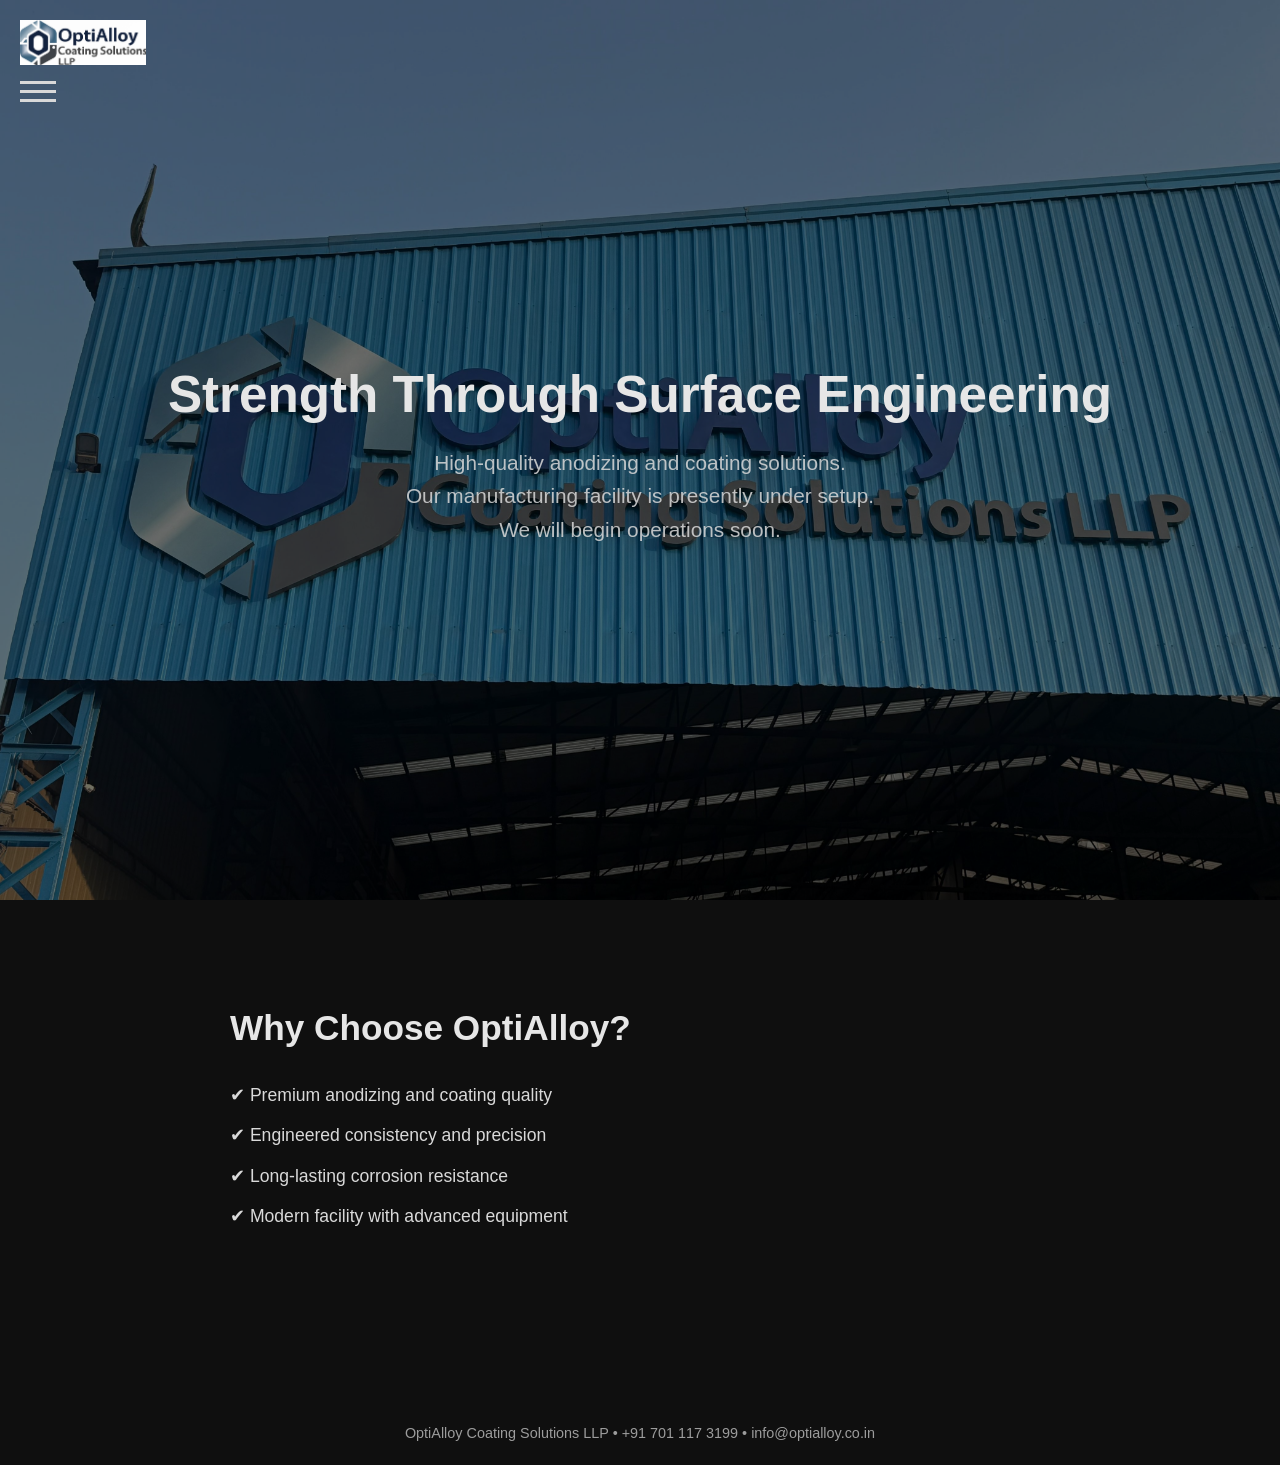
<file: index.html>
<!DOCTYPE html>
<html lang="en">
<head>
  <meta charset="UTF-8">

  <!-- SEO TITLE -->
  <title>OptiAlloy – Anodizing & Surface Engineering Solutions</title>

  <!-- META DESCRIPTION -->
  <meta name="description" 
        content="OptiAlloy provides high‑quality anodizing, conversion coating, and surface engineering solutions for aerospace, automotive, electronics, and industrial applications.">

  <!-- KEYWORDS -->
  <meta name="keywords" 
        content="anodizing, coating solutions, surface engineering, metal finishing, corrosion resistance, OptiAlloy, industrial coatings, anodized aluminum, anodizing aluminum">

  <!-- VIEWPORT -->
  <meta name="viewport" content="width=device-width, initial-scale=1.0">

  <!-- OPEN GRAPH -->
  <meta property="og:title" content="OptiAlloy – Surface Engineering Experts">
  <meta property="og:description" content="High‑quality anodizing and coating solutions for industrial applications.">
  <meta property="og:image" content="images/factory.jpg.jpeg">
  <meta property="og:type" content="website">

  <!-- FAVICON -->
  <link rel="icon" type="image/png" href="images/your-logo-file.png">

  <!-- CSS -->
  <link rel="stylesheet" href="style.css">
</head>

<body>

  <!-- TOP BAR -->
  <div class="top-bar">
    <img src="images/your-logo-file.png" alt="OptiAlloy Logo" class="logo">
    <div class="hamburger" id="hamburger">
      <div></div>
      <div></div>
      <div></div>
    </div>
  </div>

  <!-- SLIDE MENU -->
  <nav class="side-menu" id="sideMenu">
    <a href="index.html">Home</a>
    <a href="about.html">About</a>
    <a href="contact.html">Contact</a>
  </nav>

  <!-- HERO SECTION -->
  <section class="hero">
    <h1>Strength Through Surface Engineering</h1>
    <p>High‑quality anodizing and coating solutions.</p>

    <p class="facility-note">
      Our manufacturing facility is presently under setup.<br>
      We will begin operations soon.
    </p>
  </section>

  <!-- WHY US SECTION -->
  <section class="why-us">
    <h2>Why Choose OptiAlloy?</h2>
    <ul>
      <li>✔ Premium anodizing and coating quality</li>
      <li>✔ Engineered consistency and precision</li>
      <li>✔ Long‑lasting corrosion resistance</li>
      <li>✔ Modern facility with advanced equipment</li>
    </ul>
  </section>

  <!-- FOOTER -->
  <footer>
    OptiAlloy Coating Solutions LLP • +91 701 117 3199 • info@optialloy.co.in
  </footer>

  <!-- SCRIPT -->
  <script src="script.js"></script>
</body>
</html>
</file>
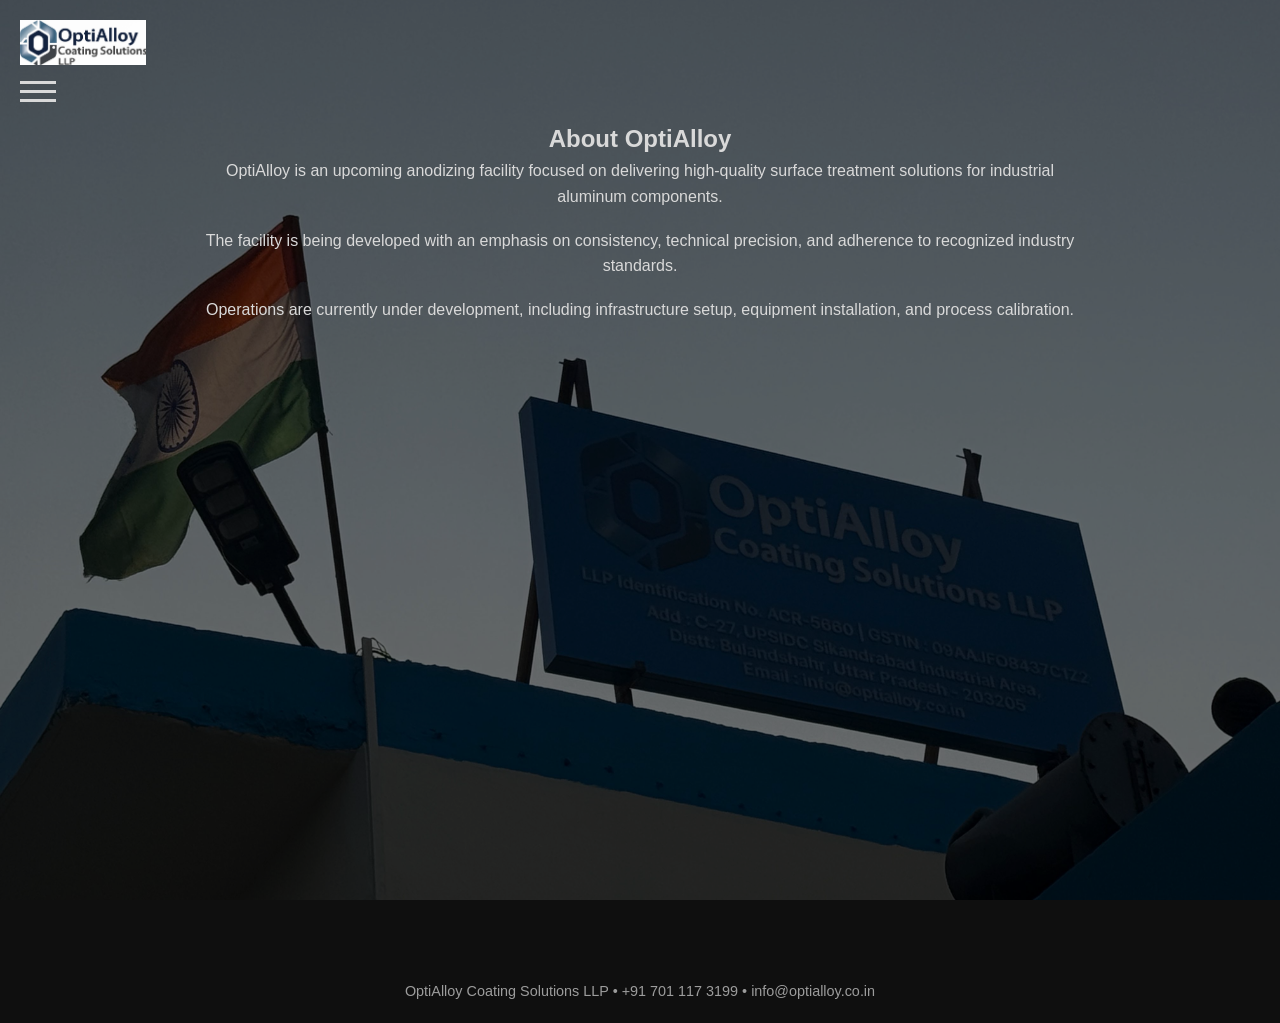
<file: about.html>
<!DOCTYPE html>
<html lang="en">
<head>
  <meta charset="UTF-8">
  <title>About – OptiAlloy</title>

  <!-- VIEWPORT (required for mobile responsiveness) -->
  <meta name="viewport" content="width=device-width, initial-scale=1.0">

  <!-- CSS -->
  <link rel="stylesheet" href="style.css">

  <style>
    /* ABOUT PAGE BACKGROUND */
    .about-bg {
      background: url("images/about-background.png") center bottom/cover no-repeat;
      min-height: 100vh;
      padding: 120px 20px;
      position: relative;
      background-attachment: fixed; /* parallax effect */
      animation: zoomIn 1.8s ease-out forwards; /* same as index */
      transform: scale(1.05);
      opacity: 0;
    }

    /* DARK OVERLAY FOR READABILITY */
    .about-bg::before {
      content: "";
      position: absolute;
      top: 0;
      left: 0;
      width: 100%;
      height: 100%;
      background: rgba(0,0,0,0.55);
      z-index: 1;
    }

    /* ENSURE TEXT IS ABOVE OVERLAY */
    .about-content {
      position: relative;
      z-index: 2;
      max-width: 900px;
      margin: auto;
      color: #d9d9d9;
      text-align: center; /* match hero style */
    }

    /* PARAGRAPH SPACING */
    .about-content p {
      margin-bottom: 18px;
      line-height: 1.6;
    }

    /* Reuse zoomIn keyframes from index */
    @keyframes zoomIn {
      to {
        transform: scale(1);
        opacity: 1;
      }
    }
  </style>
</head>

<body>

  <!-- TOP BAR WITH LOGO + HAMBURGER -->
  <div class="top-bar">
    <img src="images/your-logo-file.png" alt="OptiAlloy Logo" class="logo">
    <div class="hamburger" id="hamburger">
      <div></div>
      <div></div>
      <div></div>
    </div>
  </div>

  <!-- SLIDE MENU -->
  <nav class="side-menu" id="sideMenu">
    <a href="index.html">Home</a>
    <a href="about.html">About</a>
    <a href="contact.html">Contact</a>
  </nav>

  <!-- PAGE CONTENT WITH BACKGROUND -->
  <section class="about-bg">
    <div class="about-content">
      <h1>About OptiAlloy</h1>

      <p>
        OptiAlloy is an upcoming anodizing facility focused on delivering high‑quality surface treatment solutions for industrial aluminum components.
      </p>

      <p>
        The facility is being developed with an emphasis on consistency, technical precision, and adherence to recognized industry standards.
      </p>

      <p>
        Operations are currently under development, including infrastructure setup, equipment installation, and process calibration.
      </p>
    </div>
  </section>

  <!-- FOOTER -->
  <footer>
    OptiAlloy Coating Solutions LLP • +91 701 117 3199 • info@optialloy.co.in
  </footer>

  <!-- SCRIPT -->
  <script src="script.js"></script>

</body>
</html>
</file>
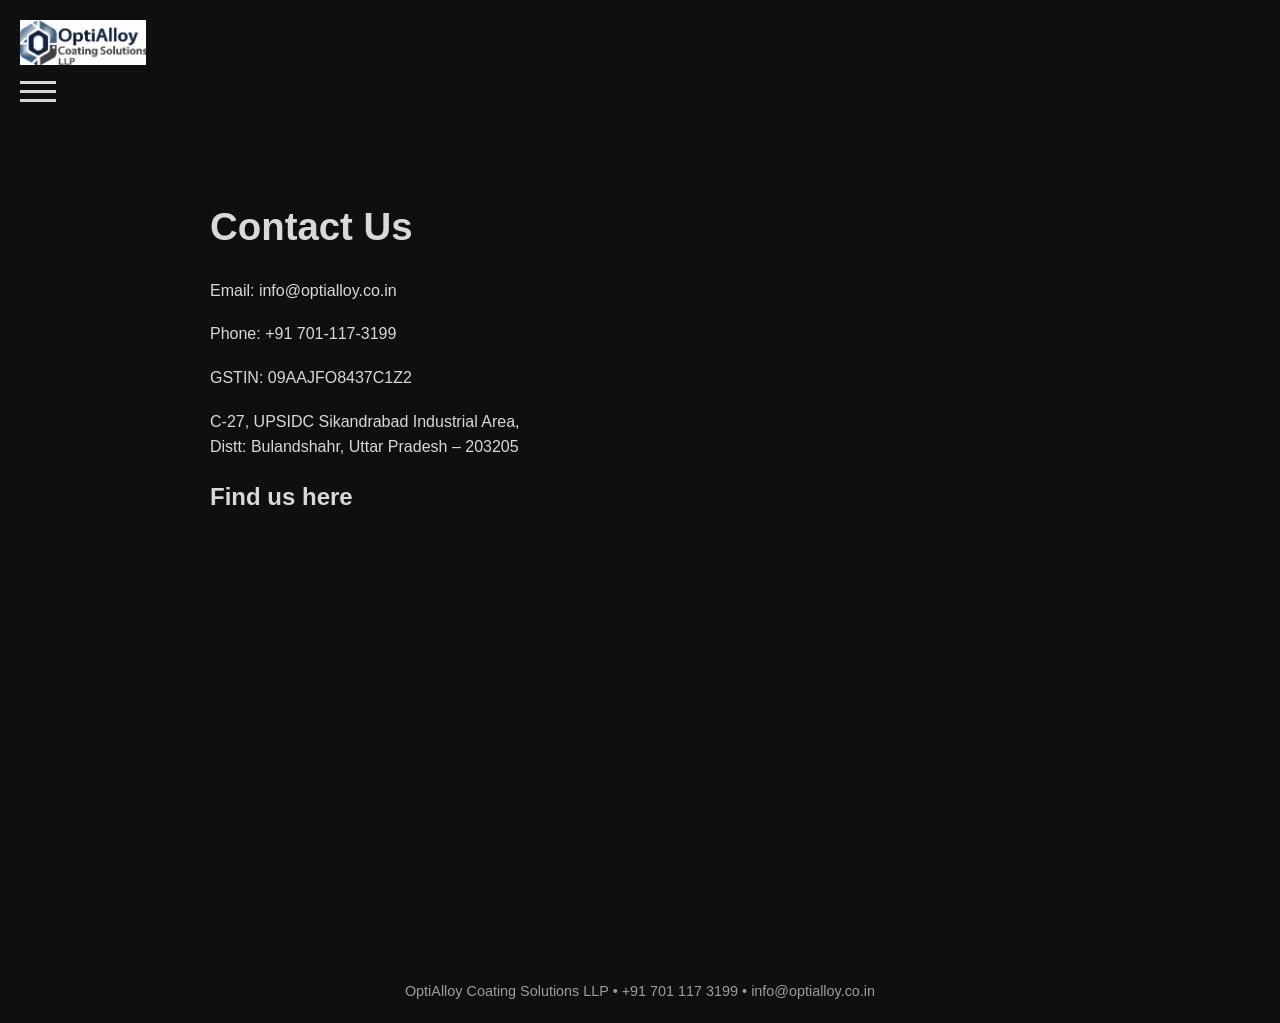
<file: contact.html>
<!DOCTYPE html>
<html lang="en">
<head>
  <meta charset="UTF-8">
  <title>Contact – OptiAlloy</title>
  <link rel="stylesheet" href="style.css">

  <!-- SEO -->
  <meta name="description" content="Contact OptiAlloy Coating Solutions LLP for anodizing, conversion coating, and surface engineering services.">
  <meta name="viewport" content="width=device-width, initial-scale=1.0">
</head>

<body>

  <!-- TOP BAR WITH LOGO + HAMBURGER -->
  <div class="top-bar">
    <img src="images/your-logo-file.png" alt="OptiAlloy Logo" class="logo">
    <div class="hamburger" id="hamburger">
      <div></div>
      <div></div>
      <div></div>
    </div>
  </div>

  <!-- FULLSCREEN LOADER -->
  <div class="loader-screen">
    <div class="loader"></div>
    <div class="loader-text">OptiAlloy</div>
  </div>

  <!-- SLIDE MENU -->
  <nav class="side-menu" id="sideMenu">
    <a href="index.html">Home</a>
    <a href="about.html">About</a>
    <a href="contact.html">Contact</a>
  </nav>

  <!-- PAGE CONTENT -->
  <section class="content-page">
    <h1>Contact Us</h1>

    <p>Email: info@optialloy.co.in</p>
    <p>Phone: +91 701‑117‑3199</p>

    <!-- NEW DETAILS BELOW PHONE NUMBER -->
    <p>GSTIN: 09AAJFO8437C1Z2</p>
    <p>
      C‑27, UPSIDC Sikandrabad Industrial Area,<br>
      Distt: Bulandshahr, Uttar Pradesh – 203205
    </p>

    <!-- MAP TITLE -->
    <h2 class="map-title">Find us here</h2>

    <!-- MINI GOOGLE MAP (PRECISE COORDINATES) -->
    <div class="map-container">
      <iframe 
        src="https://www.google.com/maps/embed?pb=!1m14!1m12!1m3!1d3518.497993934889!2d77.66025465767179!3d28.469004207897225!2m3!1f0!2f0!3f0!3m2!1i1024!2i768!4f13.1!5e0!3m2!1sen!2sin!4v1709475000000!5m2!1sen!2sin"
        width="100%" 
        height="180" 
        style="border:0; border-radius: 10px;"
        allowfullscreen="" 
        loading="lazy" 
        referrerpolicy="no-referrer-when-downgrade">
      </iframe>
    </div>
  </section>

  <!-- FOOTER -->
  <footer>
    OptiAlloy Coating Solutions LLP • +91 701 117 3199 • info@optialloy.co.in
  </footer>

  <!-- SCRIPT -->
  <script src="script.js"></script>

</body>
</html>
</file>
<file: style.css>
/* GLOBAL RESET */
* {
  margin: 0;
  padding: 0;
  box-sizing: border-box;
}

/* CONSISTENT BASE FONT SIZE */
html {
  font-size: 16px; /* ensures same text size across all pages */
}

body {
  font-family: "Poppins", sans-serif;
  background: #0f0f0f;
  color: #d9d9d9;
  overflow-x: hidden;
  font-size: 1rem; /* always relative to html base */
  line-height: 1.6;
}

/* TOP BAR WITH LOGO ABOVE HAMBURGER */
.top-bar {
  position: fixed;
  top: 20px;
  left: 20px;
  display: flex;
  flex-direction: column;
  align-items: flex-start;
  gap: 10px;
  z-index: 11000;
}

.logo {
  height: 45px;
  width: auto;
  object-fit: contain;
  animation: flicker 1.2s linear forwards;
}

@keyframes flicker {
  0% { opacity: 0; }
  10% { opacity: 1; }
  20% { opacity: 0.3; }
  30% { opacity: 1; }
  40% { opacity: 0.2; }
  50% { opacity: 1; }
  100% { opacity: 1; }
}

/* HAMBURGER MENU */
.hamburger {
  width: 36px;   /* fixed size for consistency */
  cursor: pointer;
  z-index: 11000;
}

.hamburger div {
  width: 100%;
  height: 3px;   /* fixed thickness */
  background: #d9d9d9;
  margin: 6px 0;
  transition: 0.3s ease;
}

.hamburger:hover div:nth-child(1) { transform: translateX(3px); }
.hamburger:hover div:nth-child(2) { transform: translateX(6px); }
.hamburger:hover div:nth-child(3) { transform: translateX(9px); }

/* SLIDE MENU */
.side-menu {
  position: fixed;
  top: 0;
  left: -260px;
  width: 260px;
  height: 100%;
  backdrop-filter: blur(12px);
  background: rgba(30, 30, 30, 0.7);
  padding-top: 140px;
  display: flex;
  flex-direction: column;
  transition: 0.4s ease;
  z-index: 9999;
}

.side-menu a {
  color: #d9d9d9;
  padding: 18px 30px;
  text-decoration: none;
  font-size: 1.2rem; /* consistent link size */
  transition: 0.3s;
}

.side-menu a:hover {
  background: rgba(255,255,255,0.08);
  padding-left: 40px;
}

.side-menu.open {
  left: 0;
}

/* HERO SECTION */
.hero {
  height: 100vh;
  background: url("images/factory.jpg.jpeg") center/cover no-repeat;
  display: flex;
  flex-direction: column;
  justify-content: center;
  align-items: center;
  text-align: center;
  padding: 20px;
  position: relative;
  animation: zoomIn 1.8s ease-out forwards;
  transform: scale(1.05);
  opacity: 0;
}

@keyframes zoomIn {
  to {
    transform: scale(1);
    opacity: 1;
  }
}

.hero::before {
  content: "";
  position: absolute;
  top: 0;
  left: 0;
  width: 100%;
  height: 100%;
  background: rgba(0,0,0,0.55);
  z-index: 1;
}

.hero h1,
.hero p {
  position: relative;
  z-index: 2;
}

.hero h1 {
  font-size: 3.2rem; /* consistent heading size */
  font-weight: 700;
  margin-bottom: 10px;
  color: #e6e6e6;
}

.hero p {
  font-size: 1.3rem; /* consistent paragraph size */
  opacity: 0.85;
}

/* INTERNAL PAGE CONTENT */
.content-page {
  min-height: 100vh;       /* always fill screen height */
  padding: 120px 20px;
  max-width: 900px;
  margin: auto;
  color: #d9d9d9;
  display: flex;
  flex-direction: column;
  justify-content: center; /* vertically center content */
}

.content-page h1 {
  font-size: 2.4rem; /* consistent heading size */
  margin-bottom: 20px;
}

.content-page p {
  margin-bottom: 18px;
  line-height: 1.6;
  font-size: 1rem; /* consistent paragraph size */
}

/* FOOTER */
footer {
  width: 100%;
  text-align: center;
  padding: 20px 0;
  color: #d9d9d9;
  opacity: 0.7;
  font-size: 0.9rem;
  margin-top: 60px;
}

/* LOADER SCREEN */
.loader-screen {
  position: fixed;
  top: 0;
  left: 0;
  width: 100%;
  height: 100%;
  background: #0f0f0f;
  display: flex;
  flex-direction: column;
  justify-content: center;
  align-items: center;
  z-index: 20000;
  transition: opacity 0.6s ease;
}

.loader {
  width: 85px;
  height: 85px;
  border-radius: 50%;
  border: 3px solid transparent;
  border-top: 3px solid #d9d9d9;
  border-right: 3px solid #7a7a7a;
  mask-image: radial-gradient(circle, transparent 40%, black 60%);
  animation: spin 1s linear infinite;
  margin-bottom: 12px;
}

@keyframes spin {
  from { transform: rotate(0deg); }
  to   { transform: rotate(360deg); }
}

.loader-text {
  font-size: 1.8rem;
  letter-spacing: 2px;
  color: #d9d9d9;
  opacity: 0;
  animation: fadeIn 1.2s ease forwards;
  animation-delay: 0.4s;
}

@keyframes fadeIn {
  to { opacity: 1; }
}

/* ⭐ ABOUT PAGE — TEXT LEFT + SLIDER RIGHT */
.about-wrapper {
  display: flex;
  justify-content: space-between;
  align-items: flex-start;
  gap: 40px;
  padding: 140px 20px;
  max-width: 1200px;
  margin: auto;
}

.about-text {
  flex: 1;
  max-width: 600px;
}

.about-text p {
  margin-bottom: 20px;
  line-height: 1.65;
  font-size: 1rem; /* consistent text size */
}

.about-slider {
  width: 350px;
  height: 260px;
  overflow: hidden;
  border-radius: 10px;
  position: relative;
}

.about-slider img {
  width: 100%;
  height: 100%;
  object-fit: cover;
  position: absolute;
  opacity: 0;
  transition: opacity 0.8s ease;
}

.about-slider img.active {
  opacity: 1;
}

/* WHY US SECTION */
.why-us {
  padding: 100px 20px;
  max-width: 900px;
  margin: auto;
  text-align: left;       /* align text to the left */
  padding-left: 40px;     /* shift content slightly right */
}

.why-us h2 {
  font-size: 2.2rem;
  margin-bottom: 25px;
  color: #e6e6e6;
}

.why-us ul {
  list-style: none;
  padding: 0;
}

.why-us li {
  font-size: 1.1rem;
  margin-bottom: 12px;
  line-height: 1.6;
  color: #d9d9d9;
}

/* ABOUT PAGE BACKGROUND PARALLAX */
.about-bg {
  background: url("images/about-background.png") center 75%/cover no-repeat;
  padding: 120px 20px;
  position: relative;
  background-attachment: fixed; /* parallax effect */
}

.about-bg::before {
  content: "";
  position: absolute;
  top: 0;
  left: 0;
  width: 100%;
  height: 100%;
  background: rgba(0,0,0,0.55);
  z-index: 1;
}

.about-content {
  position: relative;
  z-index: 2;
  max-width: 900px;
  margin: auto;
  color: #d9d9d9;
}
</file>
